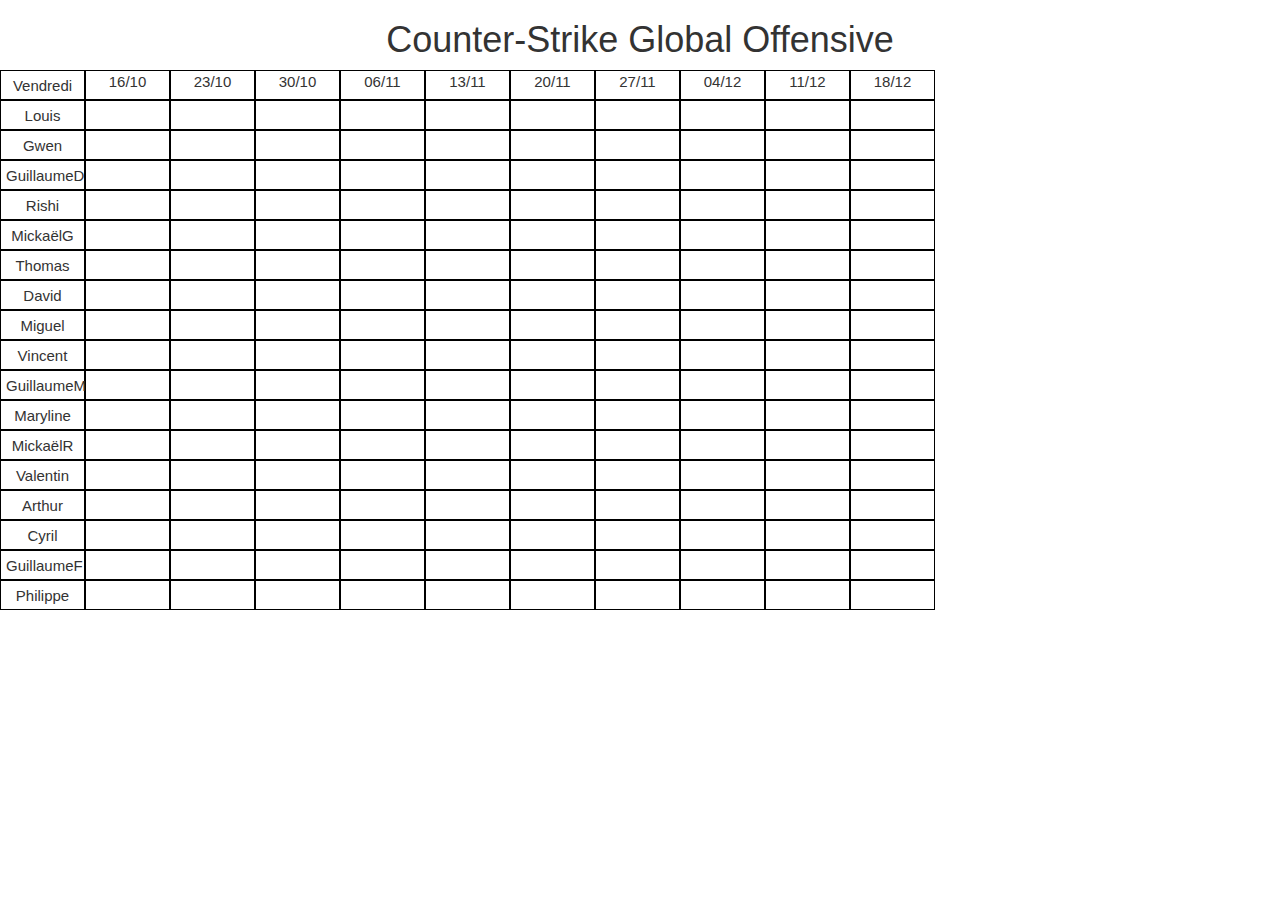
<file: CS-GO/index.html>
<!DOCTYPE html>
<html lang="fr">
<head>
    <meta charset="utf-8">
    <meta http-equiv="X-UA-Compatible" content="IE=edge">
    <meta name="viewport" content="width=device-width, initial-scale=1">
    <title>Counter-Strike</title>

    <link rel="stylesheet" href="css/bootstrap.min.css">
    <link rel="stylesheet" href="css/bootstrap-theme.min.css">

    <link rel="stylesheet" href="css/style.css">
    <!--[if lt IE 9]>
    <script src="https://oss.maxcdn.com/html5shiv/3.7.2/html5shiv.min.js"></script>
    <script src="https://oss.maxcdn.com/respond/1.4.2/respond.min.js"></script>
    <![endif]-->
</head>
<body>
    <h1 class="text-center">Counter-Strike Global Offensive</h1>

    <div class="container-fluid">
        <div class="row">
            <div class="col-xs-1 nom"><p>Vendredi</p></div>
            <div class="col-xs-1">16/10</div>
            <div class="col-xs-1">23/10</div>
            <div class="col-xs-1">30/10</div>
            <div class="col-xs-1">06/11</div>
            <div class="col-xs-1">13/11</div>
            <div class="col-xs-1">20/11</div>
            <div class="col-xs-1">27/11</div>
            <div class="col-xs-1">04/12</div>
            <div class="col-xs-1">11/12</div>
            <div class="col-xs-1">18/12</div>
        </div>
        <div class="row">
            <div class="col-xs-1 nom">Louis</div>
            <div class="col-xs-1"></div>
            <div class="col-xs-1"></div>
            <div class="col-xs-1"></div>
            <div class="col-xs-1"></div>
            <div class="col-xs-1"></div>
            <div class="col-xs-1"></div>
            <div class="col-xs-1"></div>
            <div class="col-xs-1"></div>
            <div class="col-xs-1"></div>
            <div class="col-xs-1"></div>
        </div>
        <div class="row">
            <div class="col-xs-1 nom">Gwen</div>
            <div class="col-xs-1"></div>
            <div class="col-xs-1"></div>
            <div class="col-xs-1"></div>
            <div class="col-xs-1"></div>
            <div class="col-xs-1"></div>
            <div class="col-xs-1"></div>
            <div class="col-xs-1"></div>
            <div class="col-xs-1"></div>
            <div class="col-xs-1"></div>
            <div class="col-xs-1"></div>
        </div>
        <div class="row">
            <div class="col-xs-1 nom">GuillaumeD</div>
            <div class="col-xs-1"></div>
            <div class="col-xs-1"></div>
            <div class="col-xs-1"></div>
            <div class="col-xs-1"></div>
            <div class="col-xs-1"></div>
            <div class="col-xs-1"></div>
            <div class="col-xs-1"></div>
            <div class="col-xs-1"></div>
            <div class="col-xs-1"></div>
            <div class="col-xs-1"></div>
        </div>
        <div class="row">
            <div class="col-xs-1 nom">Rishi</div>
            <div class="col-xs-1"></div>
            <div class="col-xs-1"></div>
            <div class="col-xs-1"></div>
            <div class="col-xs-1"></div>
            <div class="col-xs-1"></div>
            <div class="col-xs-1"></div>
            <div class="col-xs-1"></div>
            <div class="col-xs-1"></div>
            <div class="col-xs-1"></div>
            <div class="col-xs-1"></div>
        </div>
        <div class="row">
            <div class="col-xs-1 nom">MickaëlG</div>
            <div class="col-xs-1"></div>
            <div class="col-xs-1"></div>
            <div class="col-xs-1"></div>
            <div class="col-xs-1"></div>
            <div class="col-xs-1"></div>
            <div class="col-xs-1"></div>
            <div class="col-xs-1"></div>
            <div class="col-xs-1"></div>
            <div class="col-xs-1"></div>
            <div class="col-xs-1"></div>
        </div>
        <div class="row">
            <div class="col-xs-1 nom">Thomas</div>
            <div class="col-xs-1"></div>
            <div class="col-xs-1"></div>
            <div class="col-xs-1"></div>
            <div class="col-xs-1"></div>
            <div class="col-xs-1"></div>
            <div class="col-xs-1"></div>
            <div class="col-xs-1"></div>
            <div class="col-xs-1"></div>
            <div class="col-xs-1"></div>
            <div class="col-xs-1"></div>
        </div>
        <div class="row">
            <div class="col-xs-1 nom">David</div>
            <div class="col-xs-1"></div>
            <div class="col-xs-1"></div>
            <div class="col-xs-1"></div>
            <div class="col-xs-1"></div>
            <div class="col-xs-1"></div>
            <div class="col-xs-1"></div>
            <div class="col-xs-1"></div>
            <div class="col-xs-1"></div>
            <div class="col-xs-1"></div>
            <div class="col-xs-1"></div>
        </div>
        <div class="row">
            <div class="col-xs-1 nom">Miguel</div>
            <div class="col-xs-1"></div>
            <div class="col-xs-1"></div>
            <div class="col-xs-1"></div>
            <div class="col-xs-1"></div>
            <div class="col-xs-1"></div>
            <div class="col-xs-1"></div>
            <div class="col-xs-1"></div>
            <div class="col-xs-1"></div>
            <div class="col-xs-1"></div>
            <div class="col-xs-1"></div>
        </div>
        <div class="row">
            <div class="col-xs-1 nom">Vincent</div>
            <div class="col-xs-1"></div>
            <div class="col-xs-1"></div>
            <div class="col-xs-1"></div>
            <div class="col-xs-1"></div>
            <div class="col-xs-1"></div>
            <div class="col-xs-1"></div>
            <div class="col-xs-1"></div>
            <div class="col-xs-1"></div>
            <div class="col-xs-1"></div>
            <div class="col-xs-1"></div>
        </div>
        <div class="row">
            <div class="col-xs-1 nom">GuillaumeM</div>
            <div class="col-xs-1"></div>
            <div class="col-xs-1"></div>
            <div class="col-xs-1"></div>
            <div class="col-xs-1"></div>
            <div class="col-xs-1"></div>
            <div class="col-xs-1"></div>
            <div class="col-xs-1"></div>
            <div class="col-xs-1"></div>
            <div class="col-xs-1"></div>
            <div class="col-xs-1"></div>
        </div>
        <div class="row">
            <div class="col-xs-1 nom">Maryline</div>
            <div class="col-xs-1"></div>
            <div class="col-xs-1"></div>
            <div class="col-xs-1"></div>
            <div class="col-xs-1"></div>
            <div class="col-xs-1"></div>
            <div class="col-xs-1"></div>
            <div class="col-xs-1"></div>
            <div class="col-xs-1"></div>
            <div class="col-xs-1"></div>
            <div class="col-xs-1"></div>
        </div>
        <div class="row">
            <div class="col-xs-1 nom">MickaëlR</div>
            <div class="col-xs-1"></div>
            <div class="col-xs-1"></div>
            <div class="col-xs-1"></div>
            <div class="col-xs-1"></div>
            <div class="col-xs-1"></div>
            <div class="col-xs-1"></div>
            <div class="col-xs-1"></div>
            <div class="col-xs-1"></div>
            <div class="col-xs-1"></div>
            <div class="col-xs-1"></div>
        </div>
        <div class="row">
            <div class="col-xs-1 nom">Valentin</div>
            <div class="col-xs-1"></div>
            <div class="col-xs-1"></div>
            <div class="col-xs-1"></div>
            <div class="col-xs-1"></div>
            <div class="col-xs-1"></div>
            <div class="col-xs-1"></div>
            <div class="col-xs-1"></div>
            <div class="col-xs-1"></div>
            <div class="col-xs-1"></div>
            <div class="col-xs-1"></div>
        </div>
        <div class="row">
            <div class="col-xs-1 nom">Arthur</div>
            <div class="col-xs-1"></div>
            <div class="col-xs-1"></div>
            <div class="col-xs-1"></div>
            <div class="col-xs-1"></div>
            <div class="col-xs-1"></div>
            <div class="col-xs-1"></div>
            <div class="col-xs-1"></div>
            <div class="col-xs-1"></div>
            <div class="col-xs-1"></div>
            <div class="col-xs-1"></div>
        </div>
        <div class="row">
            <div class="col-xs-1 nom">Cyril</div>
            <div class="col-xs-1"></div>
            <div class="col-xs-1"></div>
            <div class="col-xs-1"></div>
            <div class="col-xs-1"></div>
            <div class="col-xs-1"></div>
            <div class="col-xs-1"></div>
            <div class="col-xs-1"></div>
            <div class="col-xs-1"></div>
            <div class="col-xs-1"></div>
            <div class="col-xs-1"></div>
        </div>
        <div class="row">
            <div class="col-xs-1 nom">GuillaumeF</div>
            <div class="col-xs-1"></div>
            <div class="col-xs-1"></div>
            <div class="col-xs-1"></div>
            <div class="col-xs-1"></div>
            <div class="col-xs-1"></div>
            <div class="col-xs-1"></div>
            <div class="col-xs-1"></div>
            <div class="col-xs-1"></div>
            <div class="col-xs-1"></div>
            <div class="col-xs-1"></div>
        </div>
        <div class="row">
            <div class="col-xs-1 nom">Philippe</div>
            <div class="col-xs-1"></div>
            <div class="col-xs-1"></div>
            <div class="col-xs-1"></div>
            <div class="col-xs-1"></div>
            <div class="col-xs-1"></div>
            <div class="col-xs-1"></div>
            <div class="col-xs-1"></div>
            <div class="col-xs-1"></div>
            <div class="col-xs-1"></div>
            <div class="col-xs-1"></div>
        </div>
    </div>


</body>
</html>
</file>
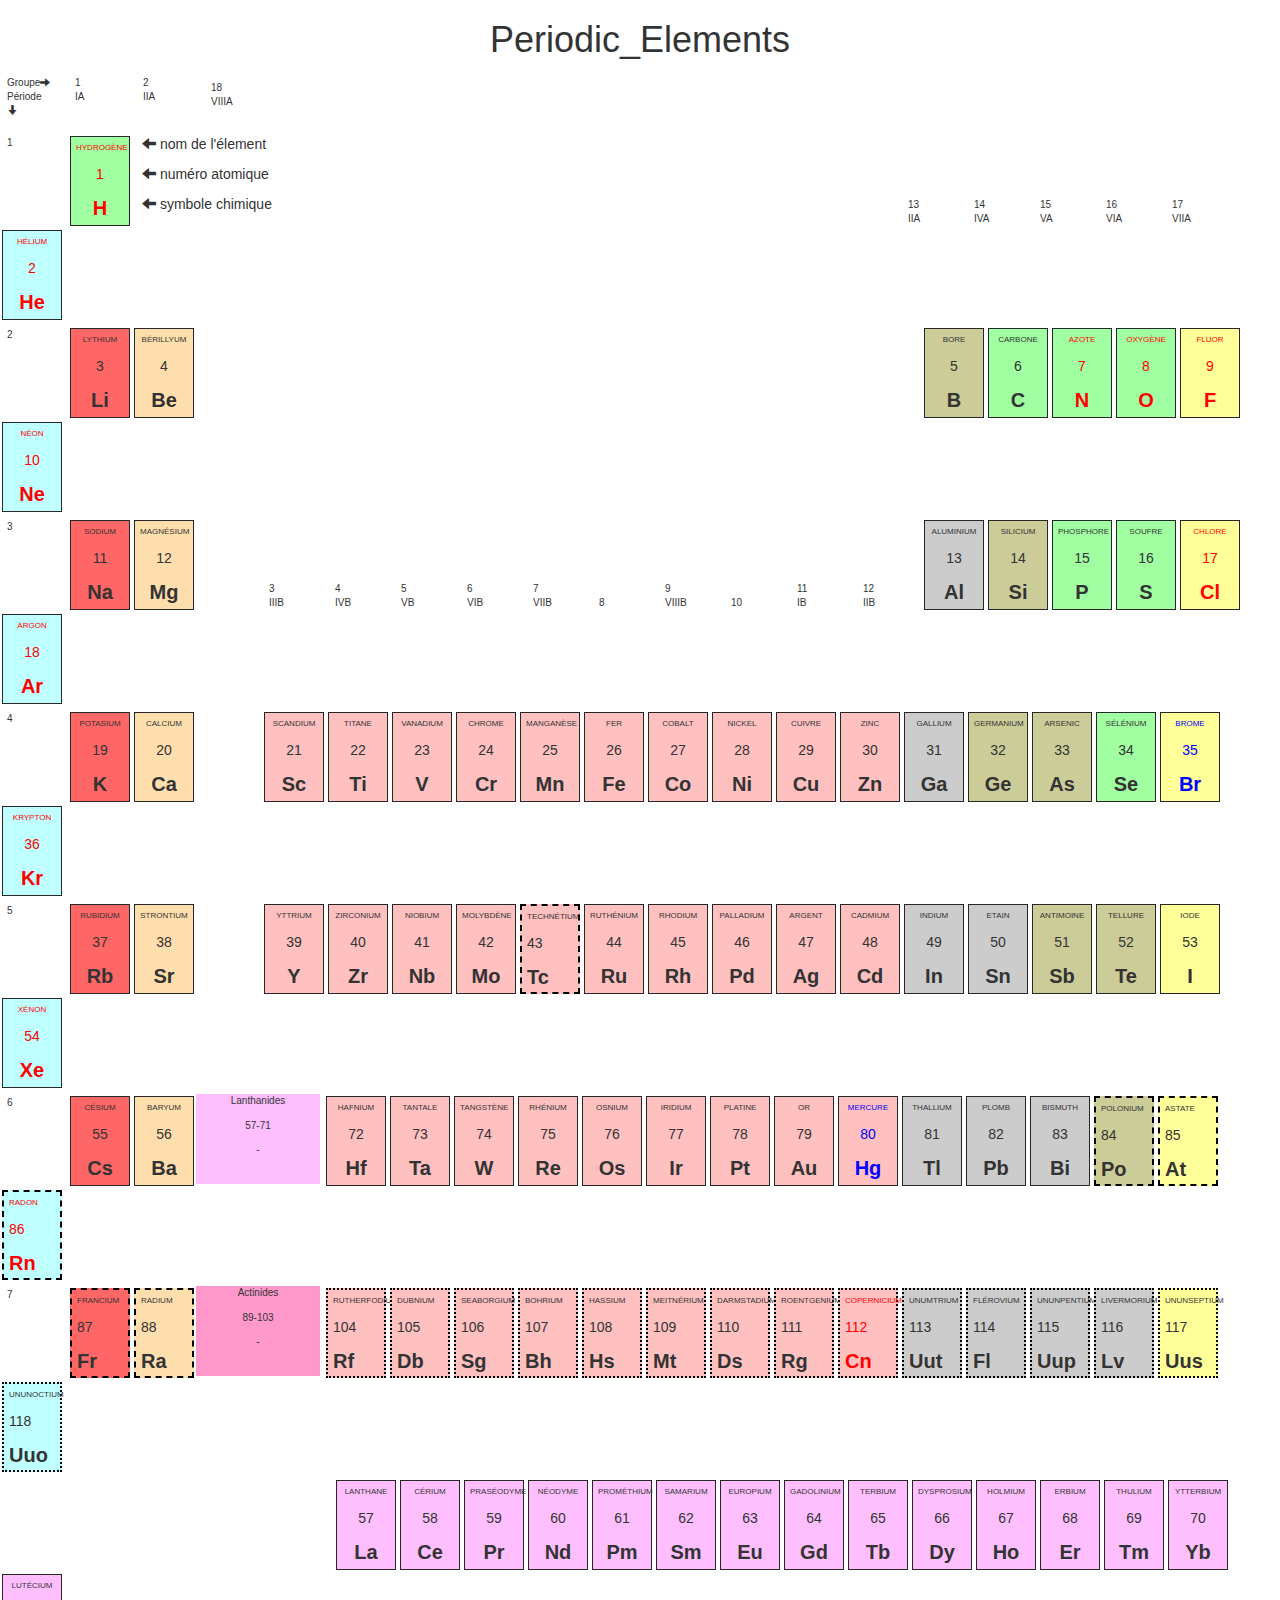
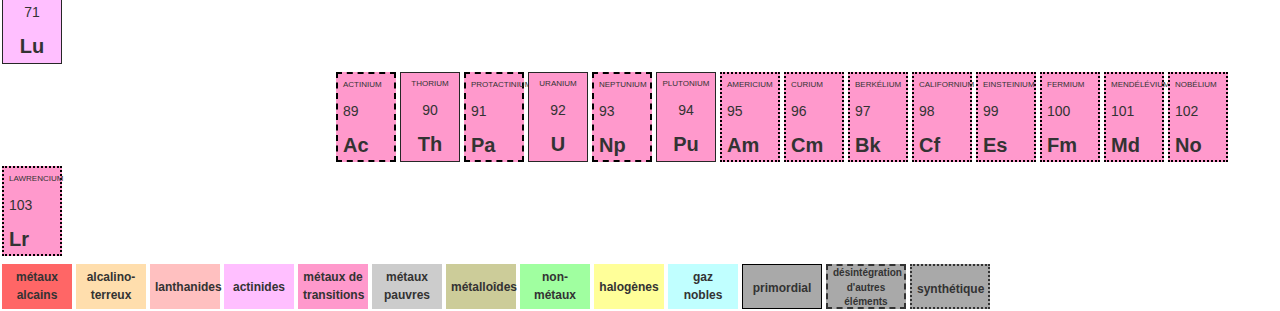
<file: Periodic-element/index.html>
<!DOCTYPE html>
<html lang="fr">
<head>
    <meta charset="utf-8">
    <meta http-equiv="X-UA-Compatible" content="IE=edge">
    <meta name="viewport" content="width=device-width, initial-scale=1">
    <title>Tableau périodique des élements</title>

    <link rel="stylesheet" href="css/bootstrap.min.css">
    <link rel="stylesheet" href="css/bootstrap-theme.min.css">

    <link rel="stylesheet" href="css/custom.css">
    <!--[if lt IE 9]>
    <script src="https://oss.maxcdn.com/html5shiv/3.7.2/html5shiv.min.js"></script>
    <script src="https://oss.maxcdn.com/respond/1.4.2/respond.min.js"></script>
    <![endif]-->
</head>
<body>
<h1 class="text-center">Periodic_Elements</h1>
<div class="container-fluid">
    <div class="row">
        <div class="col-xs-1 offset-md offset-sm offset-xs"><p>Groupe<i class="glyphicon glyphicon-arrow-right"></i><br />Période<br /><i class="glyphicon glyphicon-arrow-down"></i></p></div>
        <div class="col-xs-1 offset-md offset-sm offset-xs"><p>1<br />IA</p></div>
        <div class="col-xs-1 offset-md offset-sm offset-xs"><p>2<br />IIA</p></div>
        <div class="col-xs-1 offset-md offset-sm offset-xs" id="vide-haut"></div>
        <div class="col-xs-1 offset-md offset-sm offset-xs" id="vide-haut"></div>
        <div class="col-xs-1 offset-md offset-sm offset-xs" id="vide-haut"></div>
        <div class="col-xs-1 offset-md offset-sm offset-xs" id="vide-haut"></div>
        <div class="col-xs-1 offset-md offset-sm offset-xs" id="vide-haut"></div>
        <div class="col-xs-1 offset-md offset-sm offset-xs" id="vide-haut"></div>
        <div class="col-xs-1 offset-md offset-sm offset-xs" id="vide-haut"></div>
        <div class="col-xs-1 offset-md offset-sm offset-xs" id="vide-haut"></div>
        <div class="col-xs-1 offset-md offset-sm offset-xs" id="vide-haut"></div>
        <div class="col-xs-1 offset-md offset-sm offset-xs" id="vide-haut"></div>
        <div class="col-xs-1 offset-md offset-sm offset-xs" id="vide-haut"></div>
        <div class="col-xs-1 offset-md offset-sm offset-xs" id="vide-haut"></div>
        <div class="col-xs-1 offset-md offset-sm offset-xs" id="vide-haut"></div>
        <div class="col-xs-1 offset-md offset-sm offset-xs" id="vide-haut"></div>
        <div class="col-xs-1 offset-md offset-sm offset-xs" id="vide-haut"></div>
        <div class="col-xs-1 offset-md offset-sm offset-xs" id="vide-haut"></div>
        <div class="col-xs-1 offset-md offset-sm offset-xs"><p>18<br />VIIIA</p></div>
    </div>
    <div class="row">
        <div class="col-xs-1 offset-md offset-sm offset-xs"><p>1</p></div>
        <div class="col-xs-1 carre" id="vert" style="color:red;"><p>Hydrogène</p><p>1</p><p>H</p></div>
        <div class="col-xs-4 offset-md offset-sm offset-xs" id="tuto">
            <div class="row">
                <div class="col-xs-12">
                    <p><i class="glyphicon glyphicon-arrow-left"></i> nom de l'élement</p>
                </div>
            </div>
            <div class="row">
                <div class="col-xs-12">
                    <p><i class="glyphicon glyphicon-arrow-left"></i> numéro atomique</p>
                </div>
            </div>
            <div class="row">
                <div class="col-xs-12">
                    <p><i class="glyphicon glyphicon-arrow-left"></i> symbole chimique</p>
                </div>
            </div>
        </div>
        <div class="col-xs-1 offset-md offset-sm offset-xs" id="vide"></div>
        <div class="col-xs-1 offset-md offset-sm offset-xs" id="vide"></div>
        <div class="col-xs-1 offset-md offset-sm offset-xs" id="vide"></div>
        <div class="col-xs-1 offset-md offset-sm offset-xs" id="vide"></div>
        <div class="col-xs-1 offset-md offset-sm offset-xs" id="vide"></div>
        <div class="col-xs-1 offset-md offset-sm offset-xs" id="vide"></div>
        <div class="col-xs-1 offset-md offset-sm offset-xs" id="vide"></div>
        <div class="col-xs-1 offset-md offset-sm offset-xs" id="vide"></div>
        <div class="col-xs-1 offset-md offset-sm offset-xs" id="vide"><p>13<br />IIA</p></div>
        <div class="col-xs-1 offset-md offset-sm offset-xs" id="vide"><p>14<br />IVA</p></div>
        <div class="col-xs-1 offset-md offset-sm offset-xs" id="vide"><p>15<br />VA</p></div>
        <div class="col-xs-1 offset-md offset-sm offset-xs" id="vide"><p>16<br />VIA</p></div>
        <div class="col-xs-1 offset-md offset-sm offset-xs" id="vide"><p>17<br />VIIA</p></div>
        <div class="col-xs-1 carre" id="bleu" style="color: red;"><p>Hélium</p><p>2</p><p>He</p></div>
    </div>
    <div class="row">
        <div class="col-xs-1 offset-md offset-sm offset-xs"><p>2</p></div>
        <div class="col-xs-1 carre" id="rouge"><p>Lythium</p><p>3</p><p>Li</p></div>
        <div class="col-xs-1 carre" id="beige"><p>Bérillyum</p><p>4</p><p>Be</p></div>
        <div class="col-xs-1 offset-md offset-sm offset-xs" id="vide"></div>
        <div class="col-xs-1 offset-md offset-sm offset-xs" id="vide"></div>
        <div class="col-xs-1 offset-md offset-sm offset-xs" id="vide"></div>
        <div class="col-xs-1 offset-md offset-sm offset-xs" id="vide"></div>
        <div class="col-xs-1 offset-md offset-sm offset-xs" id="vide"></div>
        <div class="col-xs-1 offset-md offset-sm offset-xs" id="vide"></div>
        <div class="col-xs-1 offset-md offset-sm offset-xs" id="vide"></div>
        <div class="col-xs-1 offset-md offset-sm offset-xs" id="vide"></div>
        <div class="col-xs-1 offset-md offset-sm offset-xs" id="vide"></div>
        <div class="col-xs-1 offset-md offset-sm offset-xs" id="vide"></div>
        <div class="col-xs-1 offset-md offset-sm offset-xs" id="vide"></div>
        <div class="col-xs-1 carre" id="caquis"><p>Bore</p><p>5</p><p>B</p></div>
        <div class="col-xs-1 carre" id="vert"><p>Carbone</p><p>6</p><p>C</p></div>
        <div class="col-xs-1 carre" id="vert" style="color: red;"><p>Azote</p><p>7</p><p>N</p></div>
        <div class="col-xs-1 carre" id="vert" style="color: red;"><p>Oxygène</p><p>8</p><p>O</p></div>
        <div class="col-xs-1 carre" id="jaune" style="color: red;"><p>Fluor</p><p>9</p><p>F</p></div>
        <div class="col-xs-1 carre" id="bleu" style="color: red;"><p>Néon</p><p>10</p><p>Ne</p></div>
    </div>
    <div class="row">
        <div class="col-xs-1 offset-md offset-sm offset-xs"><p>3</p></div>
        <div class="col-xs-1 carre" id="rouge"><p>Sodium</p><p>11</p><p>Na</p></div>
        <div class="col-xs-1 carre" id="beige"><p>Magnésium</p><p>12</p><p>Mg</p></div>
        <div class="col-xs-1 offset-md offset-sm offset-xs" id="vide"></div>
        <div class="col-xs-1 offset-md offset-sm offset-xs" id="vide"><p>3<br />IIIB</p></div>
        <div class="col-xs-1 offset-md offset-sm offset-xs" id="vide"><p>4<br />IVB</p></div>
        <div class="col-xs-1 offset-md offset-sm offset-xs" id="vide"><p>5<br />VB</p></div>
        <div class="col-xs-1 offset-md offset-sm offset-xs" id="vide"><p>6<br />VIB</p></div>
        <div class="col-xs-1 offset-md offset-sm offset-xs" id="vide"><p>7<br />VIIB</p></div>
        <div class="col-xs-1 offset-md offset-sm offset-xs" id="vide"><p>8<br /></p></div>
        <div class="col-xs-1 offset-md offset-sm offset-xs" id="vide"><p>9<br />VIIIB</p></div>
        <div class="col-xs-1 offset-md offset-sm offset-xs" id="vide"><p>10<br /></p></div>
        <div class="col-xs-1 offset-md offset-sm offset-xs" id="vide"><p>11<br />IB</p></div>
        <div class="col-xs-1 offset-md offset-sm offset-xs" id="vide"><p>12<br />IIB</p></div>
        <div class="col-xs-1 carre" id="gris"><p>Aluminium</p><p>13</p><p>Al</p></div>
        <div class="col-xs-1 carre" id="caquis"><p>Silicium</p><p>14</p><p>Si</p></div>
        <div class="col-xs-1 carre" id="vert"><p>Phosphore</p><p>15</p><p>P</p></div>
        <div class="col-xs-1 carre" id="vert"><p>Soufre</p><p>16</p><p>S</p></div>
        <div class="col-xs-1 carre" id="jaune" style="color: red;"><p>Chlore</p><p>17</p><p>Cl</p></div>
        <div class="col-xs-1 carre" id="bleu" style="color: red;"><p>Argon</p><p>18</p><p>Ar</p></div>
    </div>
    <div class="row">
        <div class="col-xs-1 offset-md offset-sm offset-xs"><p>4</p></div>
        <div class="col-xs-1 carre" id="rouge"><p>Potasium</p><p>19</p><p>K</p></div>
        <div class="col-xs-1 carre" id="beige"><p>Calcium</p><p>20</p><p>Ca</p></div>
        <div class="col-xs-1 offset-md offset-sm offset-xs" id="vide"></div>
        <div class="col-xs-1 carre" id="rose"><p>Scandium</p><p>21</p><p>Sc</p></div>
        <div class="col-xs-1 carre" id="rose"><p>Titane</p><p>22</p><p>Ti</p></div>
        <div class="col-xs-1 carre" id="rose"><p>Vanadium</p><p>23</p><p>V</p></div>
        <div class="col-xs-1 carre" id="rose"><p>Chrome</p><p>24</p><p>Cr</p></div>
        <div class="col-xs-1 carre" id="rose"><p>Manganèse</p><p>25</p><p>Mn</p></div>
        <div class="col-xs-1 carre" id="rose"><p>Fer</p><p>26</p><p>Fe</p></div>
        <div class="col-xs-1 carre" id="rose"><p>Cobalt</p><p>27</p><p>Co</p></div>
        <div class="col-xs-1 carre" id="rose"><p>Nickel</p><p>28</p><p>Ni</p></div>
        <div class="col-xs-1 carre" id="rose"><p>Cuivre</p><p>29</p><p>Cu</p></div>
        <div class="col-xs-1 carre" id="rose"><p>Zinc</p><p>30</p><p>Zn</p></div>
        <div class="col-xs-1 carre" id="gris"><p>Gallium</p><p>31</p><p>Ga</p></div>
        <div class="col-xs-1 carre" id="caquis"><p>Germanium</p><p>32</p><p>Ge</p></div>
        <div class="col-xs-1 carre" id="caquis"><p>Arsenic</p><p>33</p><p>As</p></div>
        <div class="col-xs-1 carre" id="vert"><p>Sélénium</p><p>34</p><p>Se</p></div>
        <div class="col-xs-1 carre" id="jaune" style="color: blue;"><p>Brome</p><p>35</p><p>Br</p></div>
        <div class="col-xs-1 carre" id="bleu" style="color: red;"><p>Krypton</p><p>36</p><p>Kr</p></div>
    </div>
    <div class="row">
        <div class="col-xs-1 offset-md offset-sm offset-xs"><p>5</p></div>
        <div class="col-xs-1 carre" id="rouge"><p>Rubidium</p><p>37</p><p>Rb</p></div>
        <div class="col-xs-1 carre" id="beige"><p>Strontium</p><p>38</p><p>Sr</p></div>
        <div class="col-xs-1 offset-md offset-sm offset-xs" id="vide"></div>
        <div class="col-xs-1 carre" id="rose"><p>Yttrium</p><p>39</p><p>Y</p></div>
        <div class="col-xs-1 carre" id="rose"><p>Zirconium</p><p>40</p><p>Zr</p></div>
        <div class="col-xs-1 carre" id="rose"><p>Niobium</p><p>41</p><p>Nb</p></div>
        <div class="col-xs-1 carre" id="rose"><p>Molybdène</p><p>42</p><p>Mo</p></div>
        <div class="col-xs-1 carre3" id="rose"><p>Technétium</p><p>43</p><p>Tc</p></div>
        <div class="col-xs-1 carre" id="rose"><p>Ruthénium</p><p>44</p><p>Ru</p></div>
        <div class="col-xs-1 carre" id="rose"><p>Rhodium</p><p>45</p><p>Rh</p></div>
        <div class="col-xs-1 carre" id="rose"><p>Palladium</p><p>46</p><p>Pd</p></div>
        <div class="col-xs-1 carre" id="rose"><p>Argent</p><p>47</p><p>Ag</p></div>
        <div class="col-xs-1 carre" id="rose"><p>Cadmium</p><p>48</p><p>Cd</p></div>
        <div class="col-xs-1 carre" id="gris"><p>Indium</p><p>49</p><p>In</p></div>
        <div class="col-xs-1 carre" id="gris"><p>Etain</p><p>50</p><p>Sn</p></div>
        <div class="col-xs-1 carre" id="caquis"><p>Antimoine</p><p>51</p><p>Sb</p></div>
        <div class="col-xs-1 carre" id="caquis"><p>Tellure</p><p>52</p><p>Te</p></div>
        <div class="col-xs-1 carre" id="jaune"><p>Iode</p><p>53</p><p>I</p></div>
        <div class="col-xs-1 carre" id="bleu" style="color: red;"><p>Xénon</p><p>54</p><p>Xe</p></div>
    </div>
    <div class="row">
        <div class="col-xs-1 offset-md offset-sm offset-xs"><p>6</p></div>
        <div class="col-xs-1 carre" id="rouge"><p>Césium</p><p>55</p><p>Cs</p></div>
        <div class="col-xs-1 carre" id="beige"><p>Baryum</p><p>56</p><p>Ba</p></div>
        <div class="col-xs-2 carre2" id="rosef"><p>Lanthanides</p><p>57-71</p><p>-</p>
            <div class="flecheL"></div>
        </div>
        <div class="col-xs-1 carre" id="rose"><p>Hafnium</p><p>72</p><p>Hf</p></div>
        <div class="col-xs-1 carre" id="rose"><p>Tantale</p><p>73</p><p>Ta</p></div>
        <div class="col-xs-1 carre" id="rose"><p>Tangstène</p><p>74</p><p>W</p></div>
        <div class="col-xs-1 carre" id="rose"><p>Rhénium</p><p>75</p><p>Re</p></div>
        <div class="col-xs-1 carre" id="rose"><p>Osnium</p><p>76</p><p>Os</p></div>
        <div class="col-xs-1 carre" id="rose"><p>Iridium</p><p>77</p><p>Ir</p></div>
        <div class="col-xs-1 carre" id="rose"><p>Platine</p><p>78</p><p>Pt</p></div>
        <div class="col-xs-1 carre" id="rose"><p>Or</p><p>79</p><p>Au</p></div>
        <div class="col-xs-1 carre" id="rose" style="color: blue;"><p>Mercure</p><p>80</p><p>Hg</p></div>
        <div class="col-xs-1 carre" id="gris"><p>Thallium</p><p>81</p><p>Tl</p></div>
        <div class="col-xs-1 carre" id="gris"><p>Plomb</p><p>82</p><p>Pb</p></div>
        <div class="col-xs-1 carre" id="gris"><p>Bismuth</p><p>83</p><p>Bi</p></div>
        <div class="col-xs-1 carre3" id="caquis"><p>Polonium</p><p>84</p><p>Po</p></div>
        <div class="col-xs-1 carre3" id="jaune"><p>Astate</p><p>85</p><p>At</p></div>
        <div class="col-xs-1 carre3" id="bleu" style="color: red;"><p>Radon</p><p>86</p><p>Rn</p></div>
    </div>
    <div class="row">
        <div class="col-xs-1 offset-md offset-sm offset-xs"><p>7</p></div>
        <div class="col-xs-1 carre3" id="rouge"><p>Francium</p><p>87</p><p>Fr</p></div>
        <div class="col-xs-1 carre3" id="beige"><p>Radium</p><p>88</p><p>Ra</p></div>
        <div class="col-xs-2 carre2" id="violet"><p>Actinides</p><p>89-103</p><p>-</p>
            <div class="flecheA"></div>
        </div>
        <div class="col-xs-1 carre4" id="rose"><p>Rutherfodium</p><p>104</p><p>Rf</p></div>
        <div class="col-xs-1 carre4" id="rose"><p>Dubnium</p><p>105</p><p>Db</p></div>
        <div class="col-xs-1 carre4" id="rose"><p>Seaborgium</p><p>106</p><p>Sg</p></div>
        <div class="col-xs-1 carre4" id="rose"><p>Bohrium</p><p>107</p><p>Bh</p></div>
        <div class="col-xs-1 carre4" id="rose"><p>Hassium</p><p>108</p><p>Hs</p></div>
        <div class="col-xs-1 carre4" id="rose"><p>Meitnérium</p><p>109</p><p>Mt</p></div>
        <div class="col-xs-1 carre4" id="rose"><p>Darmstadium</p><p>110</p><p>Ds</p></div>
        <div class="col-xs-1 carre4" id="rose"><p>Roentgenium</p><p>111</p><p>Rg</p></div>
        <div class="col-xs-1 carre4" id="rose" style="color: red"><p>Copernicium</p><p>112</p><p>Cn</p></div>
        <div class="col-xs-1 carre4" id="gris"><p>Unumtrium</p><p>113</p><p>Uut</p></div>
        <div class="col-xs-1 carre4" id="gris"><p>Flérovium</p><p>114</p><p>Fl</p></div>
        <div class="col-xs-1 carre4" id="gris"><p>Ununpentium</p><p>115</p><p>Uup</p></div>
        <div class="col-xs-1 carre4" id="gris"><p>Livermorium</p><p>116</p><p>Lv</p></div>
        <div class="col-xs-1 carre4" id="jaune"><p>Ununseptium</p><p>117</p><p>Uus</p></div>
        <div class="col-xs-1 carre4" id="bleu"><p>Ununoctium</p><p>118</p><p>Uuo</p></div>
    </div>
    <div class="row">
        <div class="col-xs-1 offset-md offset-sm offset-xs" id="vide"></div>
        <div class="col-xs-1 offset-md offset-sm offset-xs" id="vide"></div>
        <div class="col-xs-1 offset-md offset-sm offset-xs" id="vide"></div>
        <div class="col-xs-1 offset-md offset-sm offset-xs" id="vide"></div>
        <div class="col-xs-1 offset-md offset-sm offset-xs" id="vide" style="margin-right: -4px;"></div>
        <div class="col-xs-1 carre" id="rosef"><p>Lanthane</p><p>57</p><p>La</p></div>
        <div class="col-xs-1 carre" id="rosef"><p>Cérium</p><p>58</p><p>Ce</p></div>
        <div class="col-xs-1 carre" id="rosef"><p>Praséodyme</p><p>59</p><p>Pr</p></div>
        <div class="col-xs-1 carre" id="rosef"><p>Néodyme</p><p>60</p><p>Nd</p></div>
        <div class="col-xs-1 carre" id="rosef"><p>Prométhium</p><p>61</p><p>Pm</p></div>
        <div class="col-xs-1 carre" id="rosef"><p>Samarium</p><p>62</p><p>Sm</p></div>
        <div class="col-xs-1 carre" id="rosef"><p>Europium</p><p>63</p><p>Eu</p></div>
        <div class="col-xs-1 carre" id="rosef"><p>Gadolinium</p><p>64</p><p>Gd</p></div>
        <div class="col-xs-1 carre" id="rosef"><p>Terbium</p><p>65</p><p>Tb</p></div>
        <div class="col-xs-1 carre" id="rosef"><p>Dysprosium</p><p>66</p><p>Dy</p></div>
        <div class="col-xs-1 carre" id="rosef"><p>Holmium</p><p>67</p><p>Ho</p></div>
        <div class="col-xs-1 carre" id="rosef"><p>Erbium</p><p>68</p><p>Er</p></div>
        <div class="col-xs-1 carre" id="rosef"><p>Thulium</p><p>69</p><p>Tm</p></div>
        <div class="col-xs-1 carre" id="rosef"><p>Ytterbium</p><p>70</p><p>Yb</p></div>
        <div class="col-xs-1 carre" id="rosef"><p>Lutécium</p><p>71</p><p>Lu</p></div>
    </div>
    <div class="row">
        <div class="col-xs-1 offset-md offset-sm offset-xs" id="vide"></div>
        <div class="col-xs-1 offset-md offset-sm offset-xs" id="vide"></div>
        <div class="col-xs-1 offset-md offset-sm offset-xs" id="vide"></div>
        <div class="col-xs-1 offset-md offset-sm offset-xs" id="vide"></div>
        <div class="col-xs-1 offset-md offset-sm offset-xs" id="vide" style="margin-right: -4px;"></div>
        <div class="col-xs-1 carre3" id="violet"><p>Actinium</p><p>89</p><p>Ac</p></div>
        <div class="col-xs-1 carre" id="violet"><p>Thorium</p><p>90</p><p>Th</p></div>
        <div class="col-xs-1 carre3" id="violet"><p>Protactinium</p><p>91</p><p>Pa</p></div>
        <div class="col-xs-1 carre" id="violet"><p>Uranium</p><p>92</p><p>U</p></div>
        <div class="col-xs-1 carre3" id="violet"><p>Neptunium</p><p>93</p><p>Np</p></div>
        <div class="col-xs-1 carre" id="violet"><p>Plutonium</p><p>94</p><p>Pu</p></div>
        <div class="col-xs-1 carre4" id="violet"><p>Americium</p><p>95</p><p>Am</p></div>
        <div class="col-xs-1 carre4" id="violet"><p>Curium</p><p>96</p><p>Cm</p></div>
        <div class="col-xs-1 carre4" id="violet"><p>Berkélium</p><p>97</p><p>Bk</p></div>
        <div class="col-xs-1 carre4" id="violet"><p>Californium</p><p>98</p><p>Cf</p></div>
        <div class="col-xs-1 carre4" id="violet"><p>Einsteinium</p><p>99</p><p>Es</p></div>
        <div class="col-xs-1 carre4" id="violet"><p>Fermium</p><p>100</p><p>Fm</p></div>
        <div class="col-xs-1 carre4" id="violet"><p>Mendélévium</p><p>101</p><p>Md</p></div>
        <div class="col-xs-1 carre4" id="violet"><p>Nobélium</p><p>102</p><p>No</p></div>
        <div class="col-xs-1 carre4" id="violet"><p>Lawrencium</p><p>103</p><p>Lr</p></div>
    </div>
    <div class="row">
        <div class="col-xs-1 légende" style="background-color: #ff6666;"><p>métaux alcains</p></div>
        <div class="col-xs-1 légende" style="background-color: #FFDEAD;"><p>alcalino-terreux</p></div>
        <div class="col-xs-1 légende2" style="background-color: #FFC0C0;"><p>lanthanides</p></div>
        <div class="col-xs-1 légende2" style="background-color: #FFBFFF;"><p>actinides</p></div>
        <div class="col-xs-1 légende" style="background-color: #FF99CC;"><p>métaux de transitions</p></div>
        <div class="col-xs-1 légende" style="background-color: #CCCCCC;"><p>métaux pauvres</p></div>
        <div class="col-xs-1 légende2" style="background-color: #CCCC99;"><p>métalloîdes</p></div>
        <div class="col-xs-1 légende" style="background-color: #A0FFA0;"><p>non-métaux</p></div>
        <div class="col-xs-1 légende2" style="background-color: #FFFF99;"><p>halogènes</p></div>
        <div class="col-xs-1 légende" style="background-color: #C0FFFF;"><p>gaz nobles</p></div>
        <div class="col-xs-1 bordure"><p>primordial<p/></div>
        <div class="col-xs-1 bordure2"><p>désintégration d'autres éléments</p></div>
        <div class="col-xs-1 bordure3"><p>synthétique</p></div>


    </div>

</div>

<script src="https://ajax.googleapis.com/ajax/libs/jquery/1.11.3/jquery.min.js"></script>
<script src="js/bootstrap.min.js"></script>
</body>
</html>
</file>
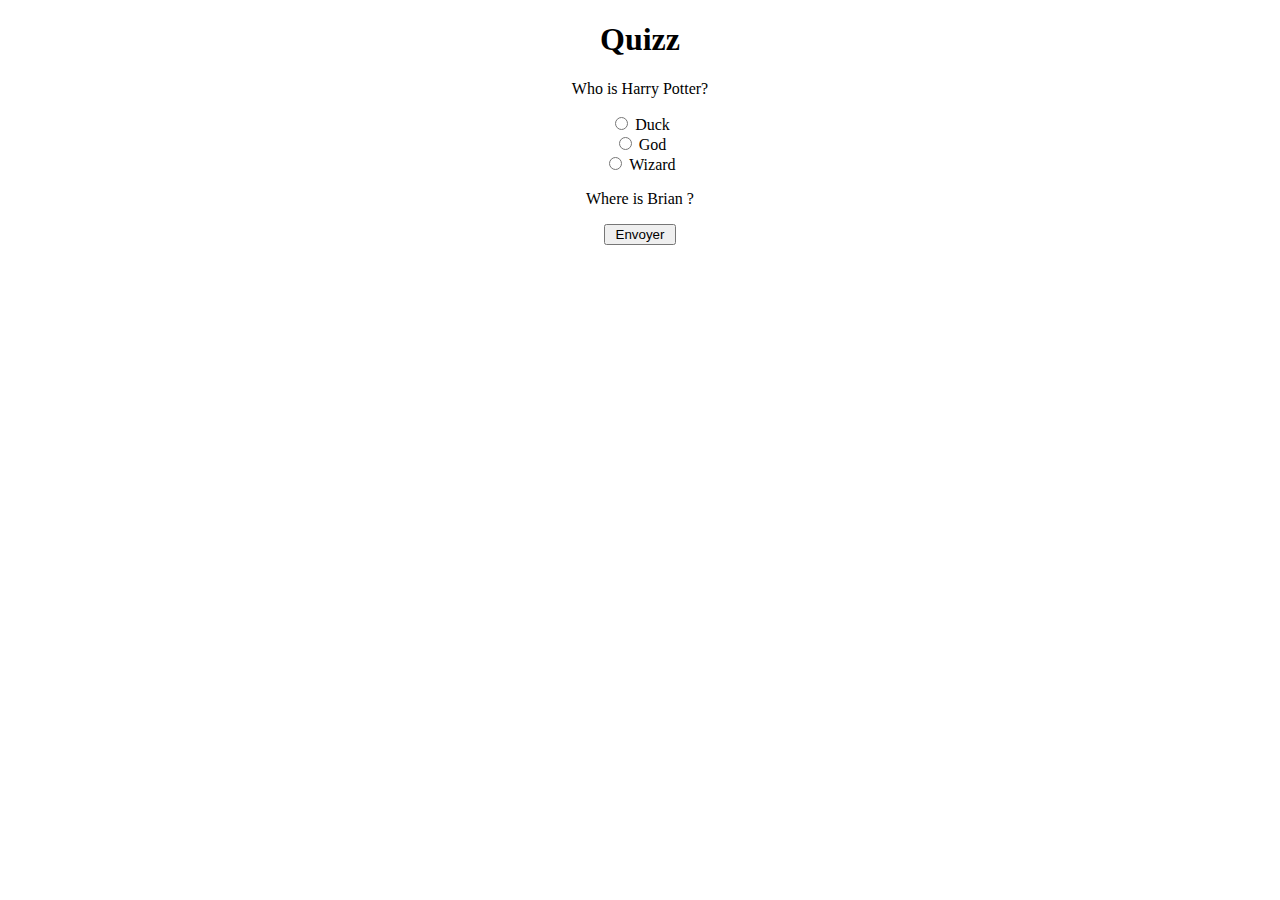
<file: Quizz/index.html>
<!DOCTYPE html>
<html lang="fr">
<head>
    <meta charset="UTF-8">
    <script src="http://ajax.googleapis.com/ajax/libs/jquery/1.11.3/jquery.min.js"></script>
    <title>Quizz</title>
</head>
<body>

<center>
    <h1>Quizz</h1>
    <div class="quizz"></div>
    <FORM>
        <INPUT TYPE="submit" NAME="nom" VALUE=" Envoyer ">
    </FORM>
</center>

<script>
    $.getJSON('quizz.json', function(quizz) {
    });
</script>
<script src="js/custom.js" type="text/javascript"></script>
<script>
    getQR(nombreAlea(1, 4));
</script>
</body>
</html>
</file>
<file: CS-GO/css/style.css>
* {
    box-sizing: border-box;
}
.col-xs-1 {
    border: 1px solid black;
    width: 85px;
    height: 30px;
    text-align: center;
    font-size: 15px;
}
.nom {
    font-size: 15px;
    text-align: center;
    line-height: 2;
}
</file>
<file: Periodic-element/css/custom.css>
p{
    font-size: 10px;
}
#tuto .row{
    margin: 0;
}
#tuto{
    margin-right: -15px;
}
#tuto p{
    font-size: 14px;
}
.flecheL{
    height: 170px;
    width: 35px;
    position: absolute;
    left: 80%;
    z-index: 2;
    top: 85px;
    border-left: solid 4px rgba(0, 0, 0, 0.50);
    border-bottom: solid 4px rgba(0, 0, 0, 0.50);
    border-radius: 0 0 0 5px;
}
.flecheA{
    height: 170px;
    width: 80px;
    position: absolute;
    left: 45%;
    z-index: 2;
    top: 85px;
    border-left: solid 4px rgba(0, 0, 0, 0.50);
    border-bottom: solid 4px rgba(0, 0, 0, 0.50);
    border-radius: 0 0 0 5px;
}
.row{
    margin-top: 4px;
}
.carre:hover{
    opacity: 0.8;
}
.carre p{
    font-size: 14px;
    margin-top: 5px;
}
.carre p:nth-child(1){
    font-size: 8px;
    text-transform: uppercase;
}
#vide:nth-child(1){
    margin-right: 16px;
}
.carre p:nth-child(3){
    font-size: 20px;
    font-weight: bold;
}
#vide{
    height: 90px;
    width: 60px;
    margin-right: 4px;
    background-color: none;
}
#vide-haut{
    width: 60px;
    margin-right: 4px;
    background-color: none;
}
#vide p{
    position: absolute;
    bottom: 0;
    width: 60px;
    margin-bottom: 0;
}
.carre{
    height: 90px;
    width: 60px;
    margin-right: 4px;
    background-color: #222222;
    border: solid 1px #272727;
    text-align: center;
}
.carre2 {
    height: 90px;
    width: 124px;
    margin-right: 4px;
    background-color: #222222;
    border: solid 0 #272727;
    text-align: center;
}
.carre3 {
    height: 90px;
    width: 60px;
    margin-right: 4px;
    background-color: #222222;
    border: dashed 2px black;
}
.carre3 p{
    font-size: 14px;
    margin-top: 5px;
}
.carre3 p:nth-child(1){
    font-size: 8px;
    text-transform: uppercase;
}
.carre3 p:nth-child(3){
    font-size: 20px;
    font-weight: bold;
}
.carre4 {
    height: 90px;
    width: 60px;
    margin-right: 4px;
    background-color: #222222;
    border: dotted 2px black;
}
.carre4 p{
    font-size: 14px;
    margin-top: 5px;
}
.carre4 p:nth-child(1){
    font-size: 8px;
    text-transform: uppercase;
}
.carre4 p:nth-child(3){
    font-size: 20px;
    font-weight: bold;
}
.légende {
    height: 45px;
    width: 70px;
    border: 1px;
    margin: 20px 5px;
    text-align: center;
}
.légende p {
    font-weight: bold;
    font-size:12px;
    margin-top: 5px;
}
.légende2 {
    height: 45px;
    width: 70px;
    border: 1px;
    margin: 20px 10px;
    text-align: center;
}
.légende2 p {
    font-weight: bold;
    font-size:12px;
    margin-top: 15px;
}
.bordure {
    height: 45px;
    width: 80px;
    margin: 20px 10px;
    text-align: center;
    border: 1px solid black;
    background-color: darkgray;
}
.bordure p{
    font-weight: bold;
    font-size: 12px;
    margin-top: 15px;
}
.bordure2 {
    height: 45px;
    width: 80px;
    margin: 20px 10px;
    text-align: center;
    border: dashed 2px;
    background-color: darkgray;
    font-weight: bold;
}
.bordure3 {
    height: 45px;
    width: 80px;
    margin: 20px 10px;
    text-align: center;
    border: dotted 2px;
    background-color: darkgray;
}
.bordure3 p {
    font-weight: bold;
    font-size: 12px;
    margin-top: 15px;
}
#rouge{
    background-color: #FF6666;
}
#beige{
    background-color: #FFDEAD;
}
#rose{
    background-color: #FFC0C0;
}
#rosef{
    background-color: #FFBFFF;
}
#violet{
    background-color: #FF99CC;
}
#gris{
    background-color: #CCCCCC;
}
#caquis{
    background-color: #CCCC99;
}
#vert{
    background-color: #A0FFA0;
}
#jaune{
    background-color: #FFFF99;
}
#bleu{
    background-color: #C0FFFF;
}
@media (max-width: 1300px) {
    .col-xs-1{
        display: inline-block;
        margin: 2px;
    }
    .flecheL, .flecheA{
        display: none;
    }
}
</file>
